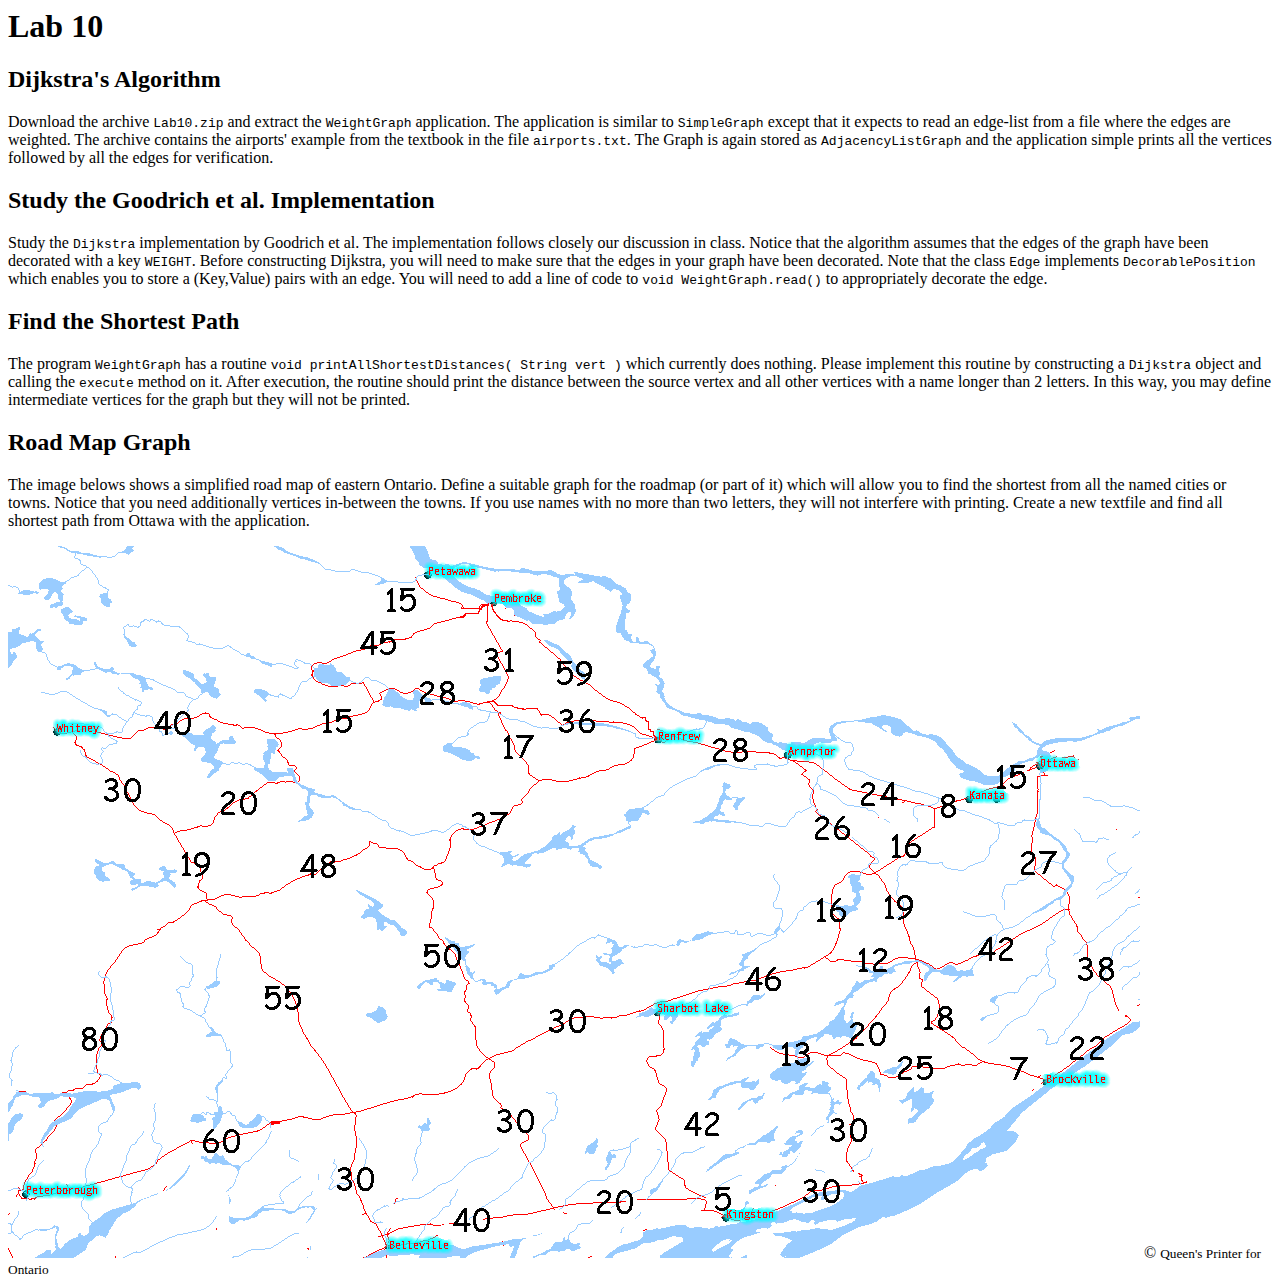
<file: Labs/lab10(1)/index.html>
<!DOCTYPE HTML PUBLIC "-//W3C//DTD HTML 4.01 Transitional//EN">
<html>
<head>
  <meta http-equiv="Content-Type" content="text/html; charset=windows-1252">
  <title>Lab 10</title>
</head>
<p>
<h1>Lab 10</h1>
</p>

<h2>Dijkstra's Algorithm </h2>
<p>
Download the archive <tt>Lab10.zip</tt> and extract the
<tt>WeightGraph</tt> application. The application is similar to
<tt>SimpleGraph</tt> except that it expects to read an edge-list from
a file where the edges are weighted. The archive contains the
airports' example from the textbook in the file
<tt>airports.txt</tt>. The Graph is again stored as
<tt>AdjacencyListGraph</tt> and the application simple prints all the
vertices followed by all the edges for verification.
</p>

<h2>Study the Goodrich et al. Implementation</h2>
<p>
Study the <tt>Dijkstra</tt> implementation by Goodrich et al. The
implementation follows closely our discussion in class. Notice that
the algorithm assumes that the edges of the graph have been decorated
with a key <tt>WEIGHT</tt>. Before constructing Dijkstra, you will
need to make sure that the edges in your graph have been
decorated. Note that the class <tt>Edge</tt> implements
<tt>DecorablePosition</tt> which enables you to store a (Key,Value)
pairs with an edge. You will need to add a line of code to <tt>void
WeightGraph.read()</tt> to appropriately decorate the edge.
</p>


<h2>Find the Shortest Path</h2>
<p>
The program <tt>WeightGraph</tt> has a routine <tt> void
printAllShortestDistances( String vert )</tt> which currently does
nothing. Please implement this routine by constructing a
<tt>Dijkstra</tt> object and calling the <tt>execute</tt> method on
it. After execution, the routine should print the distance between the
source vertex and all other vertices with a name longer than 2
letters. In this way, you may define intermediate vertices for the
graph but they will not be printed.
</p>


<h2>Road Map Graph</h2>
<p>
The image belows shows a simplified road map of eastern
Ontario. Define a suitable graph for the roadmap (or part of it) which
will allow you to find the shortest from all the named cities or
towns. Notice that you need additionally vertices in-between the
towns. If you use names with no more than two letters, they will not
interfere with printing. Create a new textfile and find all shortest
path from Ottawa with the application.
</p>


<img src="eastOntario.png" >
&copy; <small>Queen's Printer for Ontario</small>
 
</body>

</html>
</file>
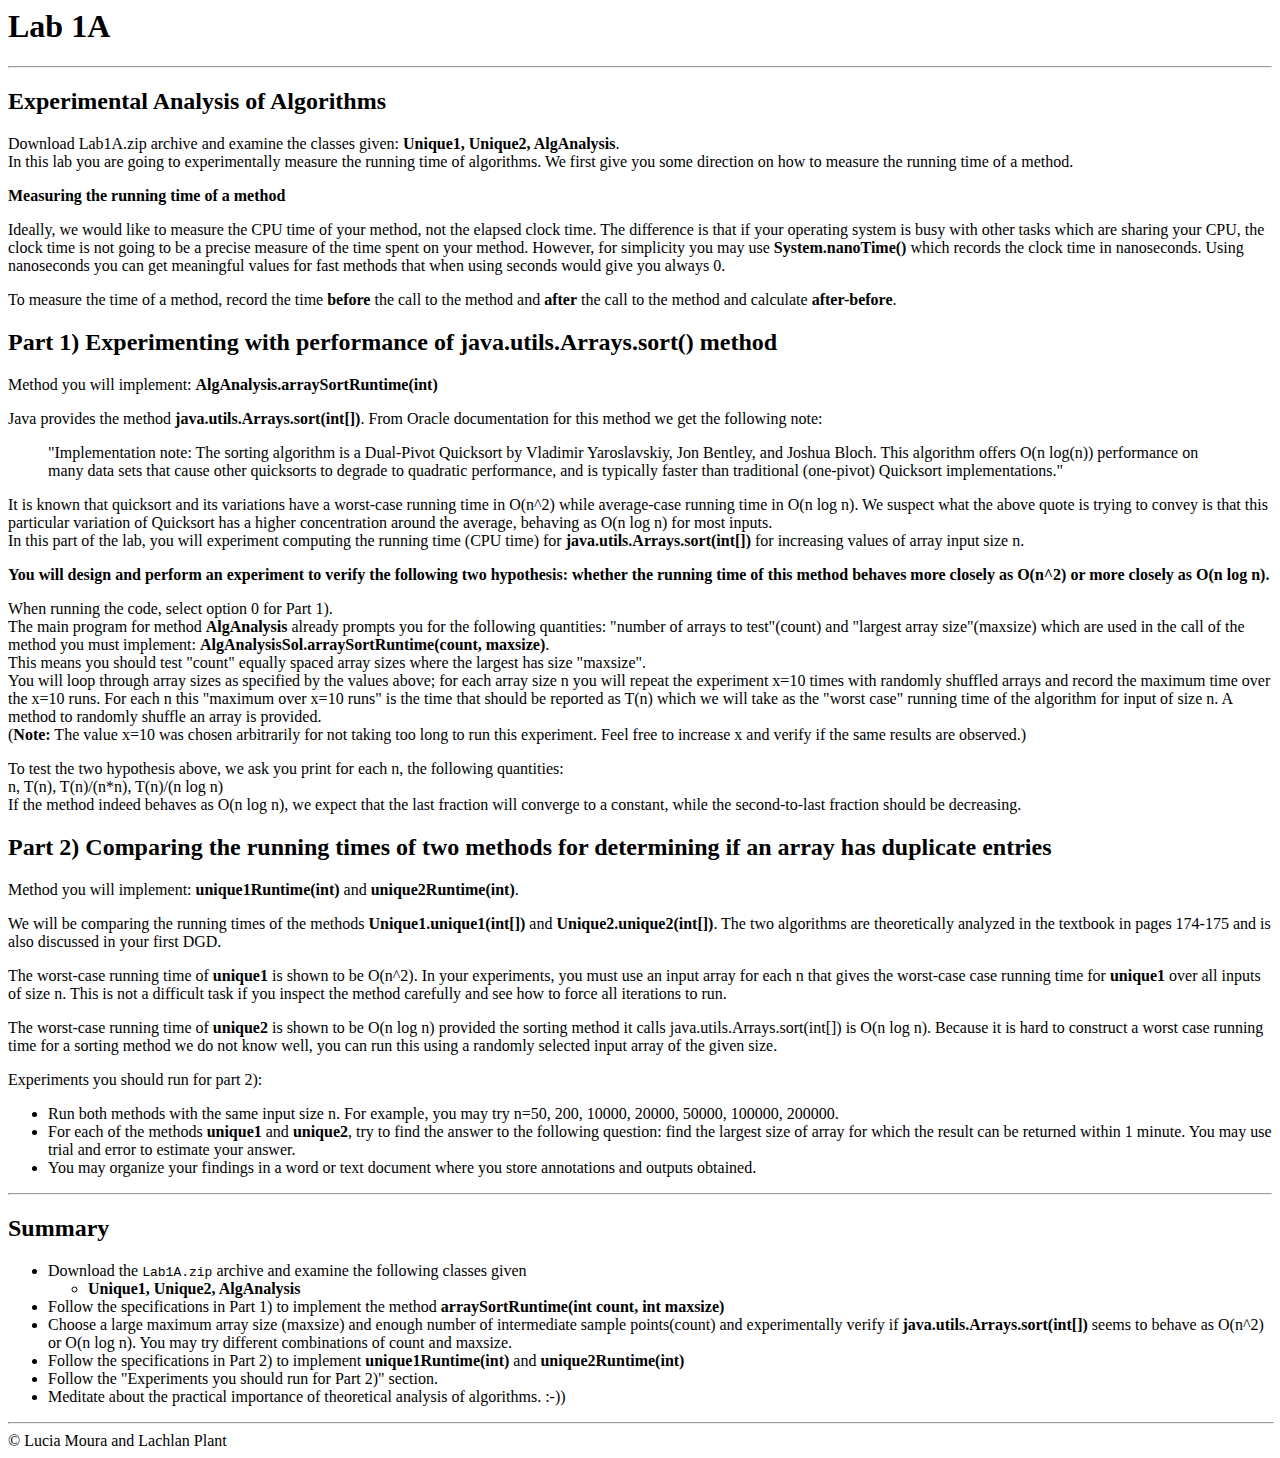
<file: Labs/Lab1A 2/index.html>
<!DOCTYPE HTML PUBLIC "-//W3C//DTD HTML 4.01 Transitional//EN">
<html>
<head>
  <meta http-equiv="Content-Type" content="text/html; charset=windows-1252">
  <title>Lab 1A</title>
</head>
<p>
<h1>Lab 1A</h1>
</p>
<hr>
<h2>Experimental Analysis of Algorithms</h2> 
<p>
Download Lab1A.zip archive and examine the classes given:
<b>Unique1, Unique2, AlgAnalysis</b>.<br>
In this lab you are going to experimentally measure the running time of algorithms.
We first give you some direction on how to measure the running time of a method.

<p>
<b>Measuring the running time of a method</b><p>

Ideally, we would like to measure the CPU time of your method, not the elapsed clock time.
The difference is that if your operating system is busy with other tasks which are sharing your CPU, the clock time is not going to be a precise measure of the time spent on your method.
However, for simplicity you may use <b>System.nanoTime()</b> which records the clock time in nanoseconds. Using nanoseconds you can get meaningful values for fast methods that when using seconds would give you always 0.
<p>
To measure the time of a method, record the time <b>before</b> the call to the method
and <b>after</b> the call to the method and calculate <b>after-before</b>.


</p>

<h2>Part 1) Experimenting with performance of java.utils.Arrays.sort() method</h2>

Method you will implement: <b>AlgAnalysis.arraySortRuntime(int)</b>
<p>
Java provides the method <b>java.utils.Arrays.sort(int[])</b>.
From Oracle documentation for this method we get the following note:

<blockquote>
"Implementation note: The sorting algorithm is a Dual-Pivot Quicksort by Vladimir Yaroslavskiy, Jon Bentley, and Joshua Bloch. This algorithm offers O(n log(n)) performance on many data sets that cause other quicksorts to degrade to quadratic performance, and is typically faster than traditional (one-pivot) Quicksort implementations."
</blockquote>

<p>
It is known that quicksort and its variations have a worst-case running time in O(n^2)
while average-case running time in O(n log n). We suspect what the above quote is trying
to convey is that this particular variation of Quicksort has a higher concentration around
the average, behaving as O(n log n) for most inputs.
<br>
In this part of the lab, you will experiment computing the running time (CPU time)
for <b>java.utils.Arrays.sort(int[])</b> for increasing values of array input size n.<p>
<b>You will design and perform an experiment to verify the following two hypothesis:
whether the running time of this method behaves more closely as  O(n^2)
or more closely as O(n log n).</b>
<p>
When running the code, select option 0 for Part 1).<br>
The main program for method <b>AlgAnalysis</b> already prompts you for the 
following quantities: "number of arrays to test"(count) and "largest array size"(maxsize)
which are used in the call of the method you must implement: <b>AlgAnalysisSol.arraySortRuntime(count, maxsize)</b>.<br>
This means you should test "count" equally spaced array sizes where the largest
has size "maxsize".
<br>
You will loop through array sizes as specified by the values above;
for each array size n you will repeat the experiment x=10 times with randomly 
shuffled arrays and record the maximum time over the x=10 runs. 
For each n this "maximum over x=10 runs" 
is the time that should be reported as T(n) which we will take as the "worst case" running time of the algorithm for input of size n.
A method to randomly shuffle an array is provided.<br>


(<b>Note:</b> The value x=10 was chosen arbitrarily for not taking too long to run this 
experiment. Feel free to  increase x and verify if the same results 
are observed.)
<p>
To test the two hypothesis above, we ask you print for each n, the following quantities:<br>
n, T(n), T(n)/(n*n), T(n)/(n log n)
<br>
If the method indeed behaves as O(n log n), we expect that the last fraction will
converge to a constant, while the second-to-last fraction should be decreasing.

<h2>Part 2) Comparing the running times of two methods for determining if an array has duplicate entries</h2> 


Method you will implement: <b>unique1Runtime(int)</b> and <b>unique2Runtime(int)</b>.
<p>
We will be comparing the running times of the 
methods <b>Unique1.unique1(int[])</b> and <b>Unique2.unique2(int[])</b>.
The two algorithms are theoretically analyzed in the textbook in pages 174-175 and is also discussed in your first DGD. 
<p>
The worst-case running time of <b>unique1</b> is shown to be O(n^2).
In your experiments, you must use an input array for each n that  gives the worst-case case running time for <b>unique1</b> over all inputs of size n. This is not a difficult task if you inspect the method carefully and see how to force all iterations to run.
<p>
The worst-case running time of <b>unique2</b> is shown to be O(n log n) provided 
the sorting method it calls java.utils.Arrays.sort(int[]) is O(n log n).
Because it is hard to construct a worst case running time for a sorting method
we do not know well, you can run this using a randomly selected input array of the
given size.

<p>
Experiments you should run for part 2):
<ul>
<li> Run both methods with the same input size n. For example, you may try 
n=50, 200, 10000, 20000, 50000, 100000, 200000.
</li>
<li> For each of the methods <b>unique1</b> and <b>unique2</b>, try to find the answer to the following question: find the largest size of array for which the result can be returned within 1 minute. You may use trial and error to estimate your answer.
</li>
<li> You may organize your findings in a word or text document where you store annotations
and outputs obtained.
</li>
</ul>


<hr>
<h2>Summary</h2>

<ul>
<li> Download the <tt>Lab1A.zip</tt> archive and examine the 
following classes given

 <ul>
<li> <b>Unique1, Unique2, AlgAnalysis</b>
</li>
</ul>
</li>
<li> Follow the specifications in Part 1)  to implement
the method <b>arraySortRuntime(int count, int maxsize)</b>
</li>
<li>Choose a large maximum array size (maxsize) and enough number of intermediate
sample points(count) and experimentally
verify if <b>java.utils.Arrays.sort(int[])</b> seems to behave
as O(n^2) or O(n log n). You may try different combinations of count and maxsize.
</li>
<li> Follow the specifications in Part 2) to implement
<b>unique1Runtime(int)</b> and <b>unique2Runtime(int)</b>

<li> Follow the "Experiments you should run for Part 2)" section.
</li>
<li> Meditate about the practical importance of theoretical analysis of algorithms. :-))
</li>
</ul>

<hr width="100%"></h2>
&copy; Lucia Moura and Lachlan Plant
</body>
</html>
</file>
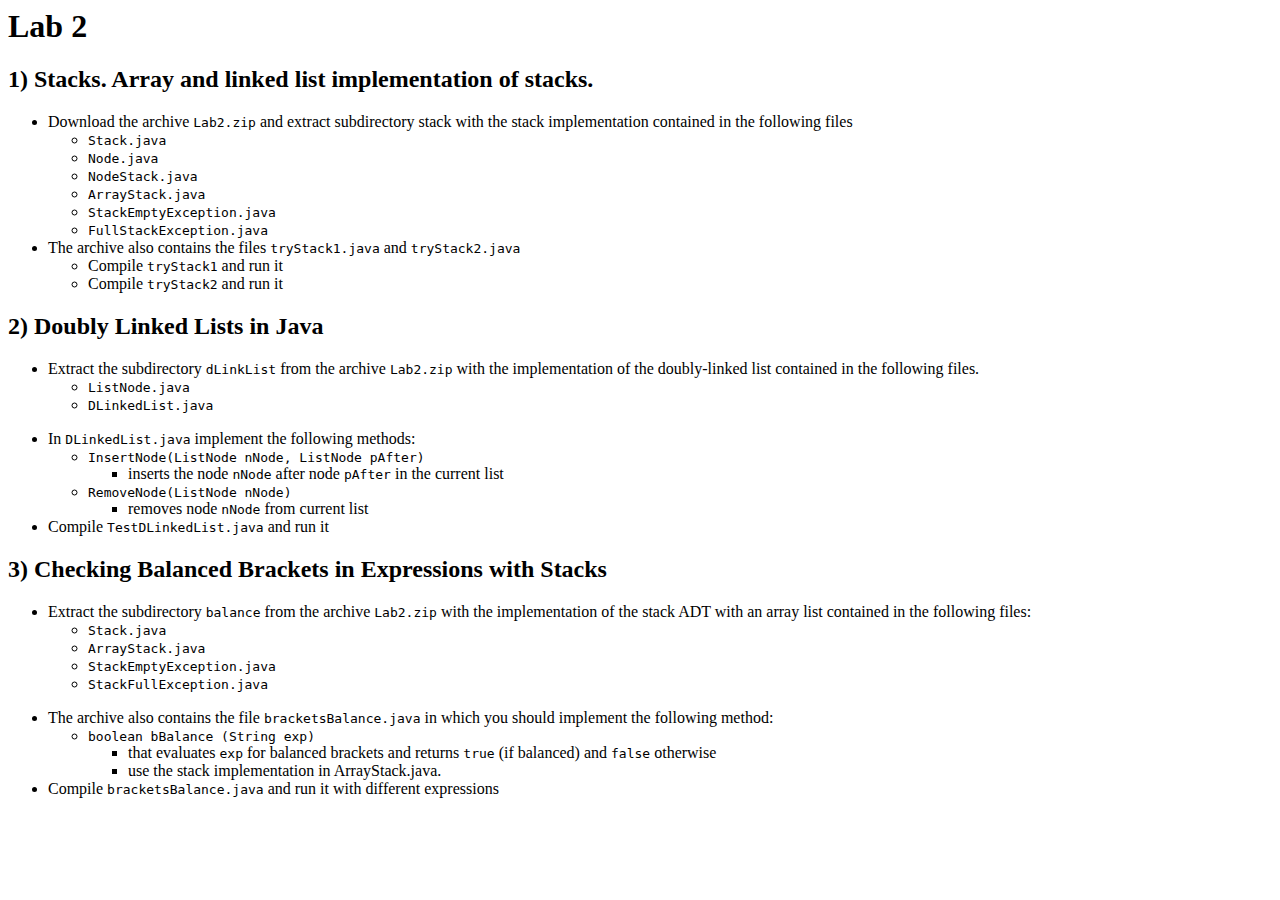
<file: Labs/Lab2/index.html>
<!DOCTYPE HTML PUBLIC "-//W3C//DTD HTML 4.01 Transitional//EN">
<html>
<head>
  <meta http-equiv="Content-Type" content="text/html; charset=windows-1252">
  <title>Lab 2</title>
</head>
<p>
<h1>Lab 2</h1>
</p>
<h2>1) Stacks. Array and linked list implementation of stacks.
</h2>
<p>
<ul>
  <li>
Download the archive <tt>Lab2.zip</tt> and extract subdirectory stack
with the stack implementation contained in the following files
  <ul>
    <li><tt>Stack.java</tt></li>
    <li><tt>Node.java</tt></li>
    <li><tt>NodeStack.java</tt></li>
    <li><tt>ArrayStack.java</tt></li>
    <li><tt>StackEmptyException.java</tt></li>
    <li><tt>FullStackException.java</tt></li>
  </ul>
  </li>
  <li>
The archive also contains the files <tt>tryStack1.java</tt>
and <tt>tryStack2.java</tt>
  <ul>
  <li>Compile <tt>tryStack1</tt> and run it</li>
  <li>Compile <tt>tryStack2</tt> and run it</li>
  </ul>
</li>
</ul>
</p>
<h2>2) Doubly Linked Lists in Java</h2>
<p>
<ul>
  <li>
Extract the subdirectory <tt>dLinkList</tt> from the archive <tt>Lab2.zip</tt>
with the implementation of the doubly-linked list contained in the following files.
  <ul>
    <li><tt>ListNode.java</tt></li>
    <li><tt>DLinkedList.java</tt></li>
  </ul>
  </li>
</ul>
<ul>
  <li>In <tt>DLinkedList.java</tt> implement the following methods:
  <ul>
    <li><tt>InsertNode(ListNode nNode, ListNode pAfter)</tt>
    <ul>
      <li>inserts the node <tt>nNode</tt> after node <tt>pAfter</tt> in the 
      current list</li>
    </ul>
    </li>
    <li><tt>RemoveNode(ListNode nNode)</tt>
    <ul>
      <li>removes node <tt>nNode</tt> from current list </li>
    </ul>
    </li>
  </ul>
  </li>
  <li>Compile <tt>TestDLinkedList.java</tt> and run it </li>
</ul>
</p>
<h2>3) Checking Balanced Brackets in Expressions with Stacks</h2>
<p>
<ul>
  <li>
Extract the subdirectory <tt>balance</tt> from the archive
<tt>Lab2.zip</tt> with the implementation of the stack ADT with an
array list contained in the following files:
  <ul>
    <li><tt>Stack.java</tt></li>
    <li><tt>ArrayStack.java</tt></li>
    <li><tt>StackEmptyException.java</tt></li>
    <li><tt>StackFullException.java</tt></li>
  </ul>
  </li>
</ul>
<ul>
  <li>
The archive also contains the file <tt>bracketsBalance.java</tt> in which you should implement the
following method:
  <ul>
    <li><tt>boolean bBalance (String exp)</tt>
    <ul>
      <li>that evaluates <tt>exp</tt> for balanced brackets and returns <tt>true</tt> 
      (if balanced) and <tt>false</tt> otherwise </li>
      <li>use the stack implementation in ArrayStack.java. </li>
    </ul>
    </li>
  </ul>
  </li>
  <li>Compile <tt>bracketsBalance.java</tt> and run it with different expressions </li>
</ul>
</p>

</body>

</html>
</file>
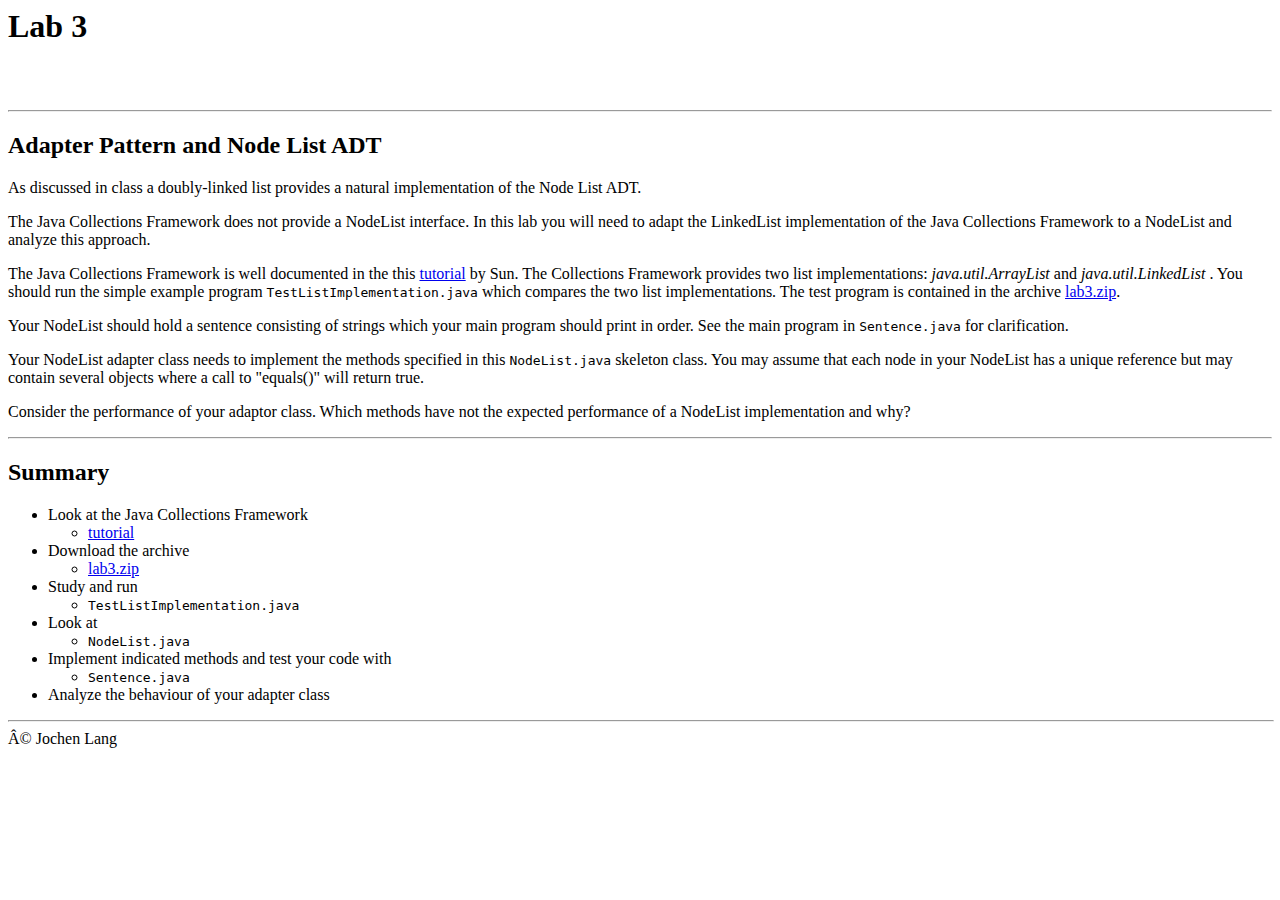
<file: Labs/lab3/index.html>
<!DOCTYPE HTML PUBLIC "-//W3C//DTD HTML 4.01 Transitional//EN">
<html xmlns="http://www.w3.org/1999/xhtml">
    <head>
        <meta name="generator" content="HTML Tidy, see www.w3.org" />
        <meta http-equiv="Content-Type" content="text/html; charset=windows-1252" />
        <title>Lab 3</title>
    </head>
    <body>
        <h1>Lab 3</h1>
<br /><br />
        <hr />
        <h2>Adapter Pattern and Node List ADT</h2>
        <p>As discussed in class a doubly-linked list provides a natural implementation of the Node List ADT.</p>
        <p>The Java Collections Framework does not provide a NodeList interface. In this lab you will need to adapt the LinkedList implementation of the Java Collections Framework to a NodeList and analyze this approach.</p>
        <p>The Java Collections Framework is well documented in the this <a href="http://java.sun.com/docs/books/tutorial/collections/index.html">tutorial</a> by Sun. The Collections Framework provides two list implementations: <em>java.util.ArrayList</em> and <em>java.util.LinkedList</em> . You should run the simple example program <tt>TestListImplementation.java</tt> which compares the two list implementations. The test program is contained in the archive <a href="lab3.zip">lab3.zip</a>.</p>
        <p>Your NodeList should hold a sentence consisting of strings which your main program should print in order. See the main program in <tt>Sentence.java</tt> for clarification.</p>
        <p>Your NodeList adapter class needs to implement the methods specified in this <tt>NodeList.java</tt> skeleton class. You may assume that each node in your NodeList has a unique reference but may contain several objects where a call to &quot;equals()&quot; will return true.</p>
        <p>Consider the performance of your adaptor class. Which methods have not the expected performance of a NodeList implementation and why?</p>
        <hr />
        <h2>Summary</h2>
        <ul>
            <li>
Look at the Java Collections Framework
                <ul>
                    <li><a href="http://java.sun.com/docs/books/tutorial/collections/index.html">tutorial</a></li>
                </ul>
            </li>
            <li>
Download the archive
                <ul>
                    <li><a href="lab3.zip">lab3.zip</a></li>
                </ul>
            </li>
            <li>
Study and run
                <ul>
                    <li><tt>TestListImplementation.java</tt></li>
                </ul>
            </li>
            <li>Look at</li>
            <li style="list-style: none">
                <ul>
                    <li><tt>NodeList.java</tt></li>
                </ul>
            </li>
            <li>Implement indicated methods and test your code with</li>
            <li style="list-style: none">
                <ul>
                    <li><tt>Sentence.java</tt></li>
                </ul>
            </li>
            <li>Analyze the behaviour of your adapter class</li>
        </ul>
        <hr width="100%" />
© Jochen Lang
    </body>
</html>
</file>
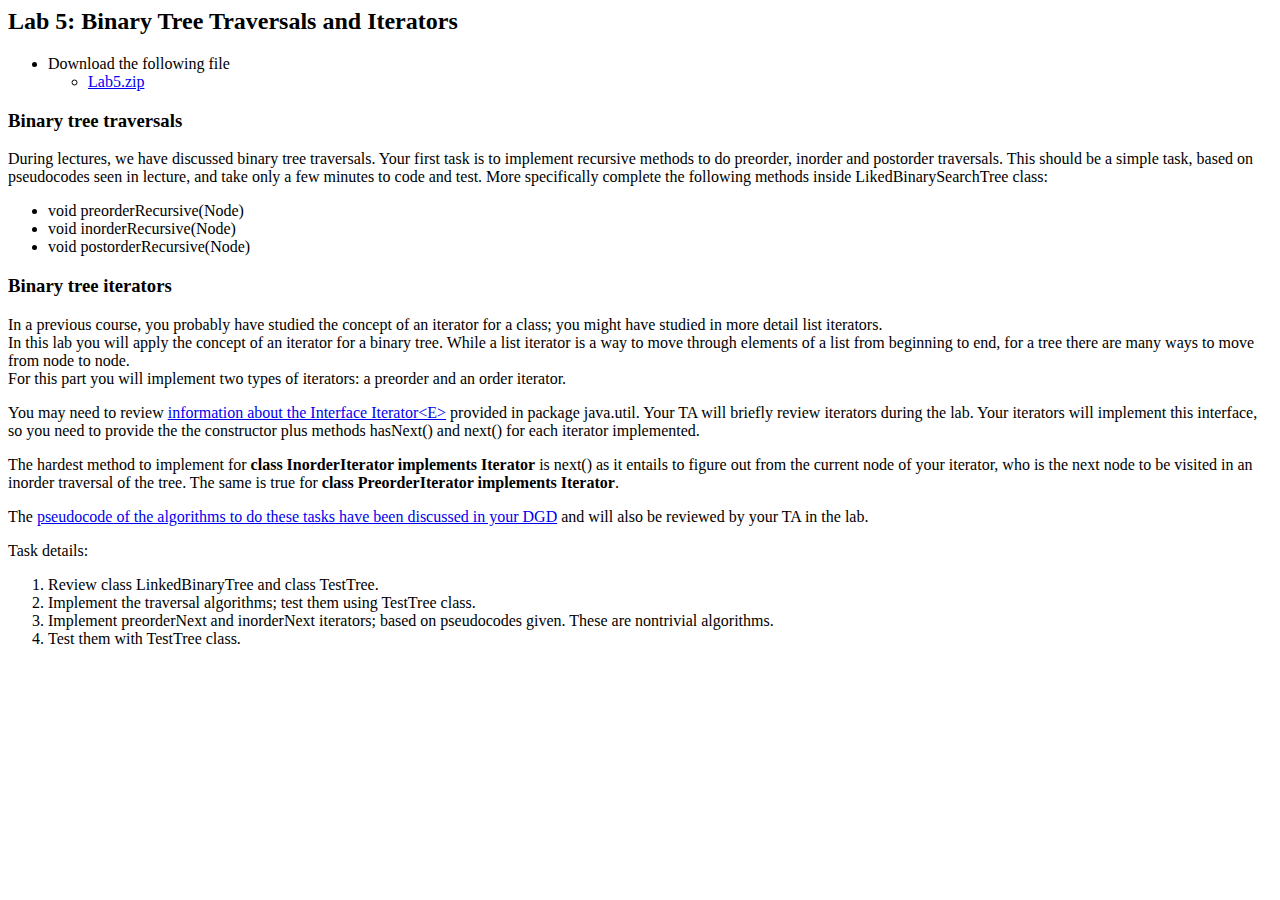
<file: Labs/Lab5/index.html>
<!DOCTYPE HTML PUBLIC "-//W3C//DTD HTML 4.0 Transitional//EN">
<html xmlns="http://www.w3.org/1999/xhtml">

    <body>
        
        <h2>Lab 5: Binary Tree Traversals and Iterators</h2>
        <ul>
            <li>
Download the following file
                <ul>
                    <li><a href="Lab5.zip">Lab5.zip</a></li>
                </ul>
            </li>
        </ul>

<h3>Binary tree traversals</h3>
During lectures, we have discussed binary tree traversals.
Your first task is to implement recursive methods to do preorder, inorder
and postorder traversals. This should be a simple task, based on pseudocodes
seen in lecture, and take only a few minutes to code and test.
More specifically complete the following methods
inside LikedBinarySearchTree class:
<ul>
<li>void preorderRecursive(Node<E>)
<li>void inorderRecursive(Node<E>)
<li>void postorderRecursive(Node<E>)
</ul>

<h3>Binary tree iterators</h2>

In a previous course, you probably have studied the concept of an iterator
for a class; you might have studied in more detail list iterators.<br>
In this lab you will apply the concept of an iterator for a binary tree.
While a list iterator is a way to move through elements of a list from
beginning to end, for a tree there are many ways to move from node to node.<br>
For this part you will implement two types of iterators: a preorder and an order iterator.
<p>
You may need to review <a href="https://docs.oracle.com/javase/7/docs/api/java/util/Iterator.html">information about the Interface Iterator&ltE&gt</a>
provided in package java.util.
Your TA will briefly review iterators during the lab.
Your iterators will implement this interface, so you need to provide the
the constructor plus methods hasNext() and next() for each iterator implemented.

<p>
The hardest method to implement for  
<b>class InorderIterator implements Iterator<E></b> is next() as it entails to figure out from the current
node of your iterator, who is the next node to be visited in an inorder traversal of the tree.
The same is true for <b>class PreorderIterator implements Iterator<E></b>.

<p>
The <a href="DGD5-traversalNext.txt">pseudocode of the algorithms to do these tasks have been discussed in your DGD</a> and
will also be reviewed by your TA in the lab.




<p>

Task details:
<ol>
<li> Review class LinkedBinaryTree and class TestTree.
<li> Implement the traversal algorithms; test them using TestTree class.
<li> Implement preorderNext and inorderNext iterators; based on pseudocodes given. These
are nontrivial algorithms.
<li> Test them with TestTree class.
</ol>
    </body>
</html>
</file>
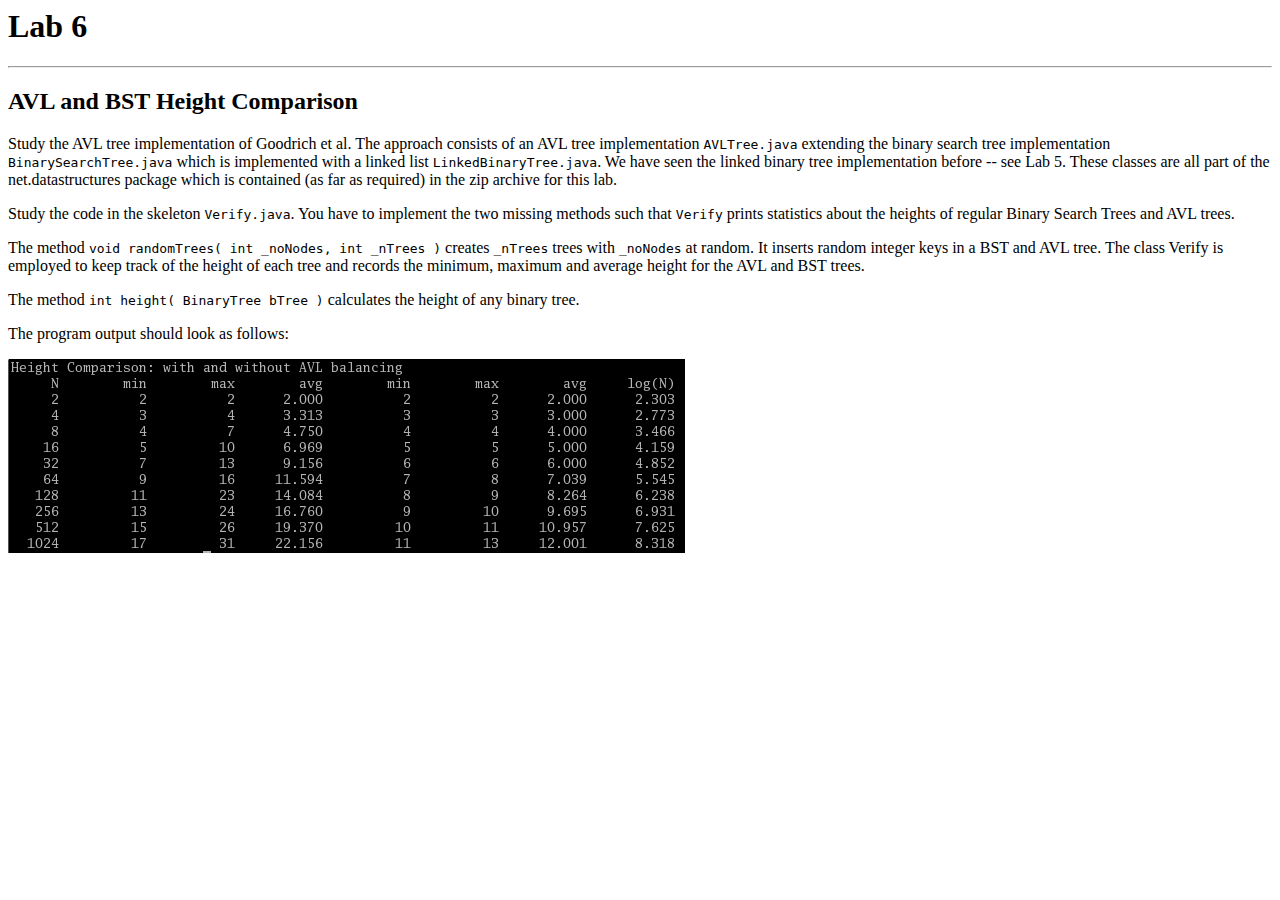
<file: Labs/Lab6/index.html>
<!doctype html public "-//w3c//dtd html 4.0 transitional//en">
<html>
<head>
   <meta http-equiv="Content-Type" content="text/html; charset=iso-8859-1">
   <title>Lab 6</title>
</head>
<body>
<p>
<h1>Lab 6</h1>
<hr>
<h2>AVL and BST Height Comparison</h2>
<p>
Study the AVL tree implementation of Goodrich et al. The approach
consists of an AVL tree implementation <tt>AVLTree.java</tt> extending
the binary search tree implementation <tt>BinarySearchTree.java</tt>
which is implemented with a linked list
<tt>LinkedBinaryTree.java</tt>. We have seen the linked binary tree
implementation before -- see Lab 5. These classes are all
part of the net.datastructures package which is contained (as far as
required) in the zip archive for this lab.
</p>

<p>
Study the code in the skeleton <tt>Verify.java</tt>. You have to
implement the two missing methods such that <tt>Verify</tt>
prints statistics about the heights of regular Binary Search Trees and
AVL trees. 
</p>

<p>
The method <tt>void randomTrees( int _noNodes, int _nTrees )</tt>
creates <tt>_nTrees</tt> trees with <tt>_noNodes</tt> at random. It
inserts random integer keys in a BST and AVL tree. The class Verify is
employed to keep track of the height of each tree and records the
minimum, maximum and average height for the AVL and BST trees.
</p>
 
<p>
The method <tt><T> int height( BinaryTree<T> bTree )</tt> calculates
the height of any binary tree. 
</p>


<p> 
The program output should look as follows:
</p>
<img src="output.png" >
<!-- align="middle" height="240" width="180"> -->


</body>
</html>
</file>
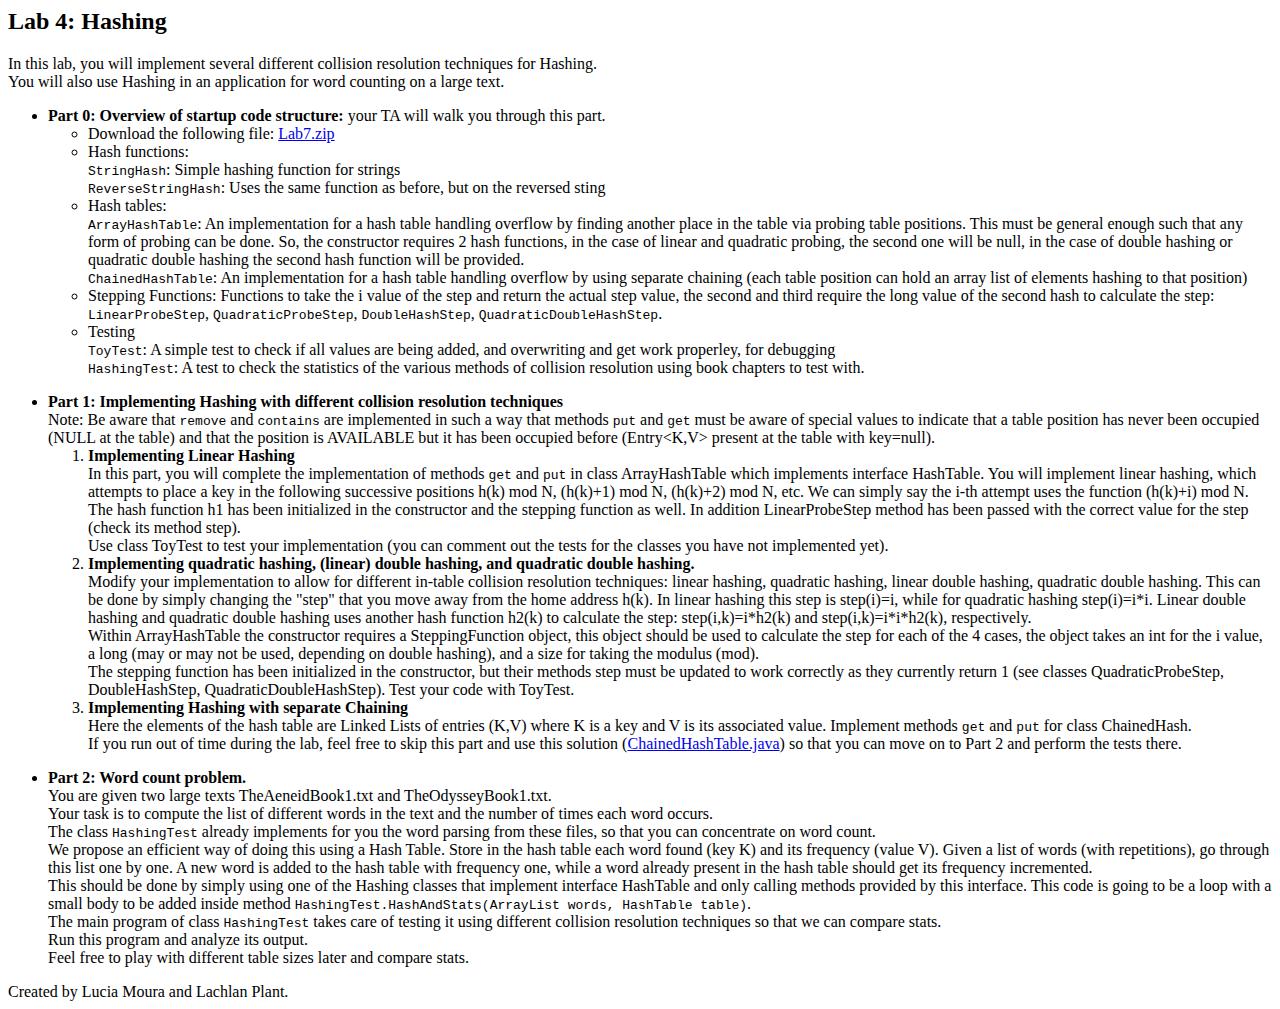
<file: Labs/Lab7 (1)/index.html>
<!DOCTYPE HTML PUBLIC "-//W3C//DTD HTML 4.0 Transitional//EN">
<html xmlns="http://www.w3.org/1999/xhtml">

    <body>
        <h2>Lab 4: Hashing</h2>

In this lab, you will implement several different collision resolution techniques
for Hashing.<br>
You will also use Hashing in an application for word counting on a large
text.


<ul>
<li> <b>Part 0: Overview of startup code structure:</b> your TA will walk you through this part.
<ul>

<li>
Download the following file: <a href="Lab7.zip">Lab7.zip</a>
            </li>
<li>Hash functions: <br>
    <tt>StringHash</tt>: Simple hashing function for strings<br>
    <tt>ReverseStringHash</tt>: Uses the same function as before, but on the reversed sting
<li>Hash tables: <br>
    <tt>ArrayHashTable</tt>: An implementation for a hash table handling overflow by finding another place in
the table via probing table positions.
This must be general enough such that any form of probing can be done. So, the constructor
requires 2 hash functions, in the case of linear and quadratic probing, the second one will be null,
in the case of double hashing or quadratic double hashing the second hash function will be provided. <br>

    <tt>ChainedHashTable</tt>: An implementation for a hash table handling overflow by using separate chaining (each table position can hold an array list of elements hashing to that position)<br>

<li>
Stepping Functions: Functions to take the i value of the step and return the actual step value, the second and third require the long value of the second hash to calculate the step:
    <tt>LinearProbeStep</tt>, 
    <tt>QuadraticProbeStep</tt>,
    <tt>DoubleHashStep</tt>,
    <tt>QuadraticDoubleHashStep</tt>.

<li>
Testing<br>
    <tt>ToyTest</tt>: A simple test to check if all values are being added, and overwriting and get work properley, for debugging<br>
    <tt>HashingTest</tt>: A test to check the statistics of the various methods of collision resolution using book chapters to test with.
</ul>
<p> 
<li>
<b>Part 1: Implementing Hashing with different collision resolution techniques</b>
<br>
Note: Be aware that <tt>remove</tt> and <tt>contains</tt> are implemented in such a way
that methods <tt>put</tt> and <tt>get</tt> must be aware of special 
values to indicate
that a table position has never been occupied (NULL at the table) and that
the position is AVAILABLE but it has been occupied before (Entry&ltK,V&gt present at the table with key=null).
<ol>

<li><b>Implementing Linear Hashing</b><br>



In this part, you will complete the implementation of methods
<tt>get</tt> and <tt>put</tt> in class ArrayHashTable which implements interface HashTable<K,V>.

You will implement linear hashing, which attempts to place 
a key in the following successive positions h(k) mod N, (h(k)+1) mod N, (h(k)+2) mod N, etc.
We can simply say the i-th attempt uses the function (h(k)+i) mod N.
<br>
The hash function h1 has been initialized in the constructor and the stepping function as well.
In addition LinearProbeStep method has been passed with the correct value for the step 
(check its method step).
<br>
Use class ToyTest to test your implementation (you can comment out the tests for the 
classes you have not implemented yet).

<li> <b> Implementing quadratic hashing, (linear) double hashing, and quadratic double hashing.</b><br>
Modify your implementation to allow for different in-table collision
resolution techniques: linear hashing, quadratic hashing, linear double hashing, 
quadratic double hashing.

This can be done by simply changing the "step" that you move away
from the home address h(k). In linear hashing this step is step(i)=i,
while for quadratic hashing step(i)=i*i.
Linear double hashing and quadratic double hashing uses another hash function h2(k)
to calculate the step: step(i,k)=i*h2(k) and step(i,k)=i*i*h2(k), respectively.
<br>


Within ArrayHashTable the constructor requires a SteppingFunction object, this object should be used to calculate 
the step for each of the 4 cases, the object takes an int for the i value, a long (may or may not be used, depending on double hashing), and a size for taking the modulus (mod).<br>
The stepping function has been initialized in the constructor, but their methods step must be 
updated to work correctly as they currently return 1 
(see classes QuadraticProbeStep, DoubleHashStep, QuadraticDoubleHashStep).

Test your code with ToyTest.

<li> <b>Implementing Hashing with separate Chaining</b><br>

Here the elements of the hash table are Linked Lists of entries (K,V) where K is a 
key and V is its associated value.
Implement methods <tt>get</tt> and <tt>put</tt> for class ChainedHash.
<br>
If you run out of time during the lab, feel free to skip this part and use
this solution (<a href="ChainedHashTable.java">ChainedHashTable.java</a>) so that you can move on to Part 2 and perform the tests there.
</ol>

<li>
<p>
<b>Part 2: Word count problem.</b><br>

You are given two large texts TheAeneidBook1.txt and TheOdysseyBook1.txt.
<br>
Your task is to compute the list of different words in the text
and the number of times each word occurs.<br>
The class <tt>HashingTest</tt> already implements for you the word parsing from these
files, so that you can concentrate on word count.
<br>
We propose an efficient way of doing this using a Hash Table.
Store in the hash table each word found (key K) and its frequency (value V).
Given a list of words (with repetitions), go through this list one by one.
A new word is added to the hash table with frequency one, while a word
already present in the hash table should get its frequency incremented.
<br>
This should be done by simply using one of the Hashing classes that implement
interface HashTable<String,Integer> and only calling methods provided by this
interface. This code is going to be a loop with a small body to be added 
inside method <tt>HashingTest.HashAndStats(ArrayList<String> words, HashTable<String,Integer> table)</tt>.
<br>
The main program of class <tt>HashingTest</tt> takes care of testing it using different
collision resolution techniques so that we can compare stats.
<br>
Run this program and analyze its output. <br>
Feel free to play with different table sizes later and compare stats.
</ul>


Created by Lucia Moura and Lachlan Plant.
    </body>
</html>
</file>
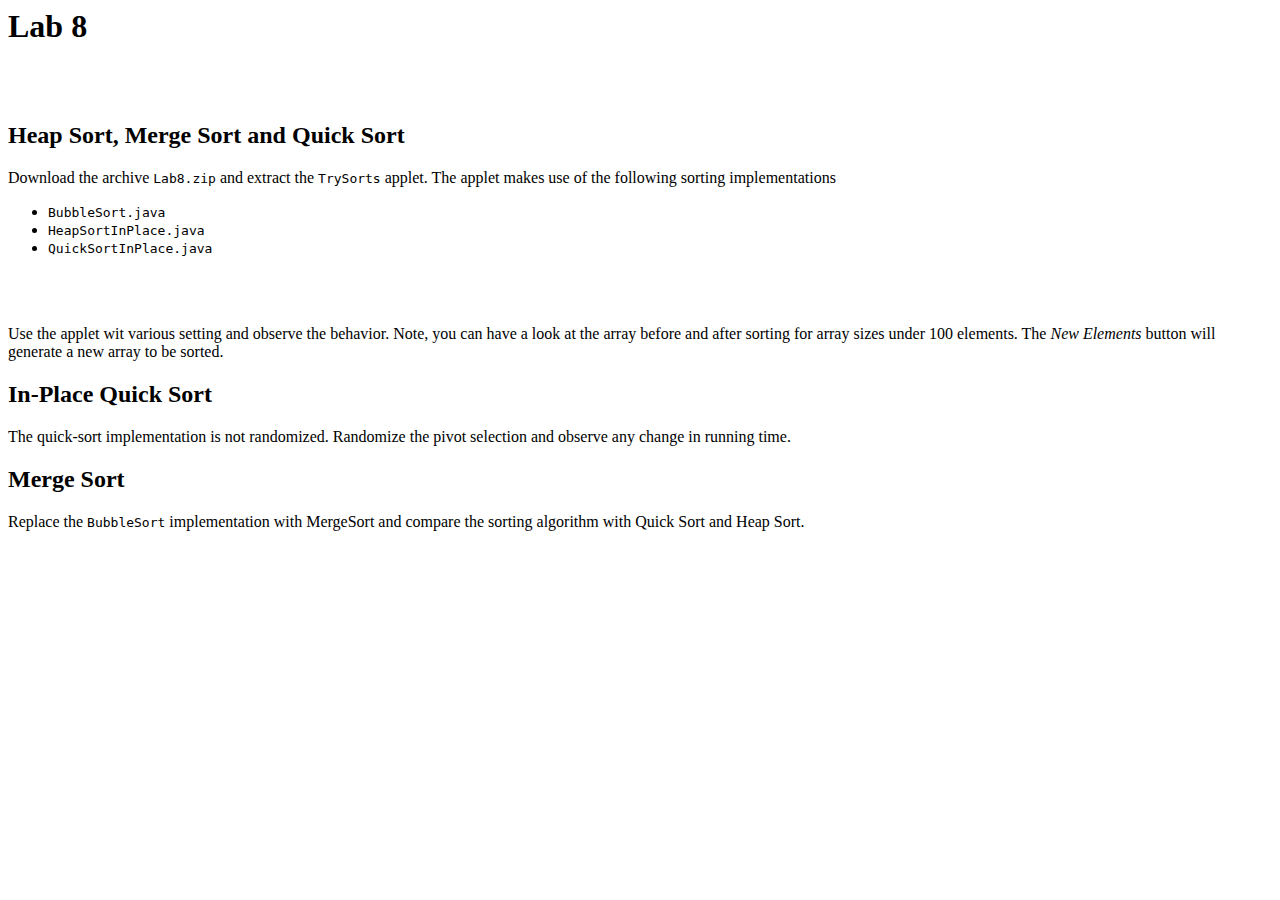
<file: Labs/lab8/index.html>
<!DOCTYPE HTML PUBLIC "-//W3C//DTD HTML 4.01 Transitional//EN">
<html xmlns="http://www.w3.org/1999/xhtml">
    <head>
        <meta name="generator" content="HTML Tidy, see www.w3.org" />
        <meta http-equiv="Content-Type" content="text/html; charset=windows-1252" />
        <title>Lab 8</title>
    </head>
    <body>
        <h1>Lab 8</h1>
<br /><br />
        <h2>Heap Sort, Merge Sort and Quick Sort</h2>
        <p>Download the archive <tt>Lab8.zip</tt> and extract the <tt>TrySorts</tt> applet. The applet makes use of the following sorting implementations</p>
        <ul>
            <li><tt>BubbleSort.java</tt></li>
            <li><tt>HeapSortInPlace.java</tt></li>
            <li><tt>QuickSortInPlace.java</tt></li>
        </ul>
<br /><br />
        <p>Use the applet wit various setting and observe the behavior. Note, you can have a look at the array before and after sorting for array sizes under 100 elements. The <em>New Elements</em> button will generate a new array to be sorted.</p>
        <h2>In-Place Quick Sort</h2>
        <p>The quick-sort implementation is not randomized. Randomize the pivot selection and observe any change in running time.</p>
        <h2>Merge Sort</h2>
        <p>Replace the <tt>BubbleSort</tt> implementation with MergeSort and compare the sorting algorithm with Quick Sort and Heap Sort.</p>
    </body>
</html>
</file>
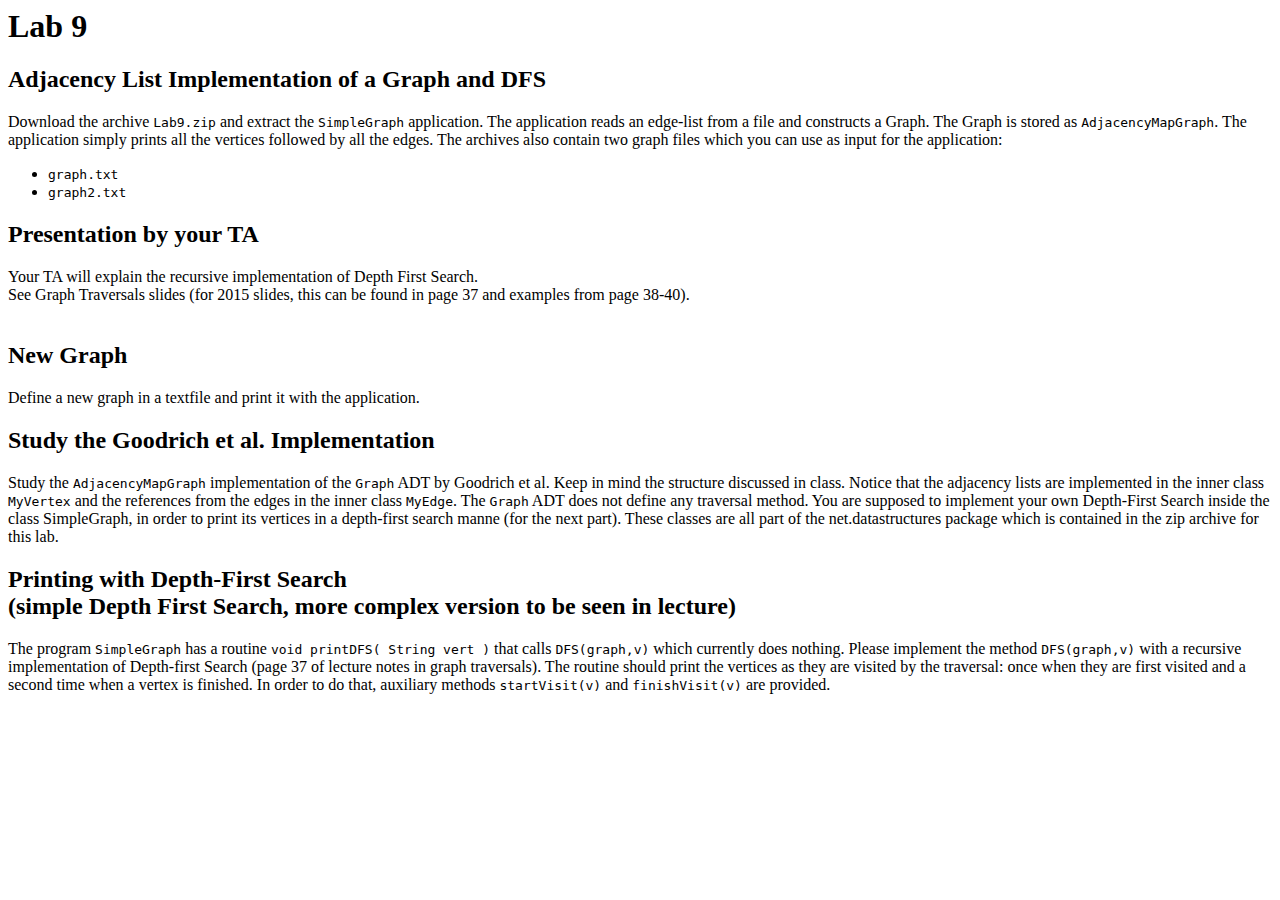
<file: Labs/Lab9/index.html>
<!DOCTYPE HTML PUBLIC "-//W3C//DTD HTML 4.01 Transitional//EN">
<html xmlns="http://www.w3.org/1999/xhtml">
    <head>
        <meta name="generator" content="HTML Tidy, see www.w3.org" />
        <meta http-equiv="Content-Type" content="text/html; charset=windows-1252" />
        <title>Lab 9</title>
    </head>
    <body>
        <h1>Lab 9</h1>

        <h2>Adjacency List Implementation of a Graph and DFS</h2>
        <p>Download the archive <tt>Lab9.zip</tt> and extract the <tt>SimpleGraph</tt> application. The application reads an edge-list from a file and constructs a Graph. The Graph is stored as <tt>AdjacencyMapGraph</tt>. The application simply prints all the vertices followed by all the edges. The archives also contain two graph files which you can use as input for the application:</p>
        <ul>
            <li><tt>graph.txt</tt></li>
            <li><tt>graph2.txt</tt></li>
        </ul>


<h2>Presentation by your TA</h2>
Your TA will explain the recursive implementation of Depth First Search.<br>
See Graph Traversals slides (for 2015 slides, this can be found in page 37 and examples from page 38-40). 

<br /><br />
        <h2>New Graph</h2>
        <p>Define a new graph in a textfile and print it with the application.</p>
        <h2>Study the Goodrich et al. Implementation</h2>
        <p>Study the <tt>AdjacencyMapGraph</tt> implementation of the <tt>Graph</tt> ADT by Goodrich et al. Keep in mind the structure discussed in class. Notice that the adjacency lists are implemented in the inner class <tt>MyVertex</tt> and the references from the edges in the inner class <tt>MyEdge</tt>. The <tt>Graph</tt> ADT does not define any traversal method. You are supposed to implement your own Depth-First Search
inside the class SimpleGraph, in order to print its vertices in a depth-first search manne (for the next part). These classes are all part of the net.datastructures package which is contained in the zip archive for this lab.</p>
        <h2>Printing with Depth-First Search<br> (simple Depth First Search, more complex version to be seen in lecture)</h2>
        <p>The program <tt>SimpleGraph</tt> has a routine <tt>void printDFS( String vert )</tt> that calls <tt>DFS(graph,v)</tt> which currently does nothing. Please
implement the method <tt>DFS(graph,v)</tt> with a recursive implementation of Depth-first Search (page 37 of lecture notes in graph traversals). The routine should print the vertices as they are visited by the traversal: once when they are first visited and a second time when a vertex is finished. In order to do that, auxiliary methods <tt>startVisit(v)</tt> and <tt>finishVisit(v)</tt>
are provided.</p>
    </body>
</html>
</file>
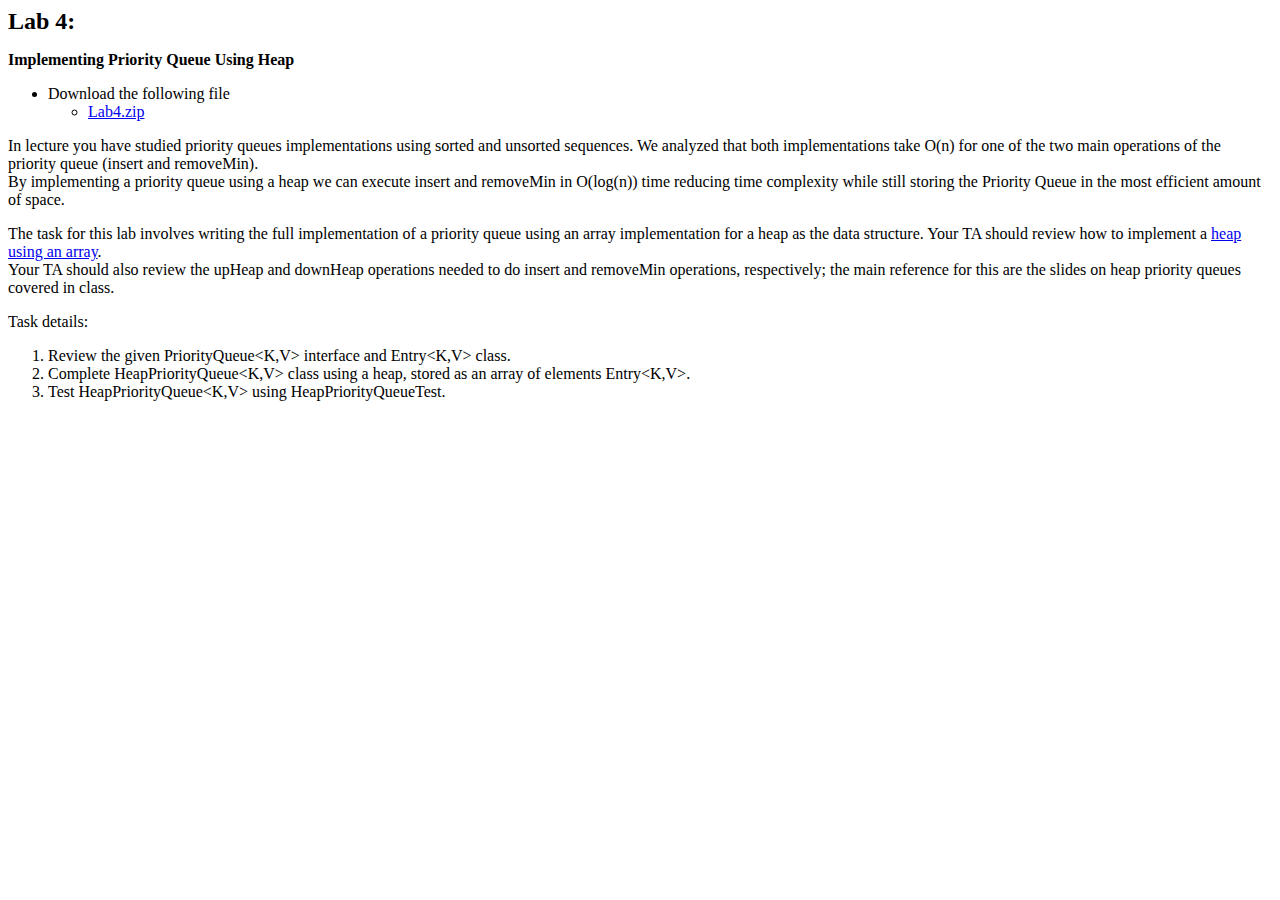
<file: Labs/Lab4/Lab4/index.html>
<!DOCTYPE HTML PUBLIC "-//W3C//DTD HTML 4.0 Transitional//EN">
<html xmlns="http://www.w3.org/1999/xhtml">

    <body>
        <p><strong><span style="font-size:18pt; ">Lab 4:</span></strong></p>
        <p><strong><span style="">Implementing Priority Queue Using Heap</span></strong></p>
        <ul>
            <li>
Download the following file
                <ul>
                    <li><a href="Lab4.zip">Lab4.zip</a></li>
                </ul>
            </li>
        </ul>


In lecture you have studied priority queues implementations using sorted and 
unsorted sequences. We analyzed that both implementations take O(n) for one
of the two main operations of the priority queue (insert and removeMin).<br>
By implementing a priority queue using a heap we can execute insert and removeMin
in O(log(n)) time reducing time complexity while still storing the
Priority Queue in the most efficient amount of space. 
<p>
The task for this lab involves writing the full implementation of a priority 
queue using an array implementation for a heap
as the data structure.

Your TA should review how to implement a <a href="arrayHeap.pdf">heap using an array</a>.<br>
Your TA should also review the upHeap and downHeap operations needed to do
insert and removeMin operations, respectively; the main reference for this
are the slides on heap priority queues covered in class.

<p>

Task details:
<ol>
<li> Review the given PriorityQueue&ltK,V&gt interface and Entry&ltK,V&gt class.
<li> Complete HeapPriorityQueue&ltK,V&gt class using a heap, stored as an array
of elements Entry&ltK,V&gt.
<li> Test HeapPriorityQueue&ltK,V&gt using HeapPriorityQueueTest.
</li>


    </body>
</html>
</file>
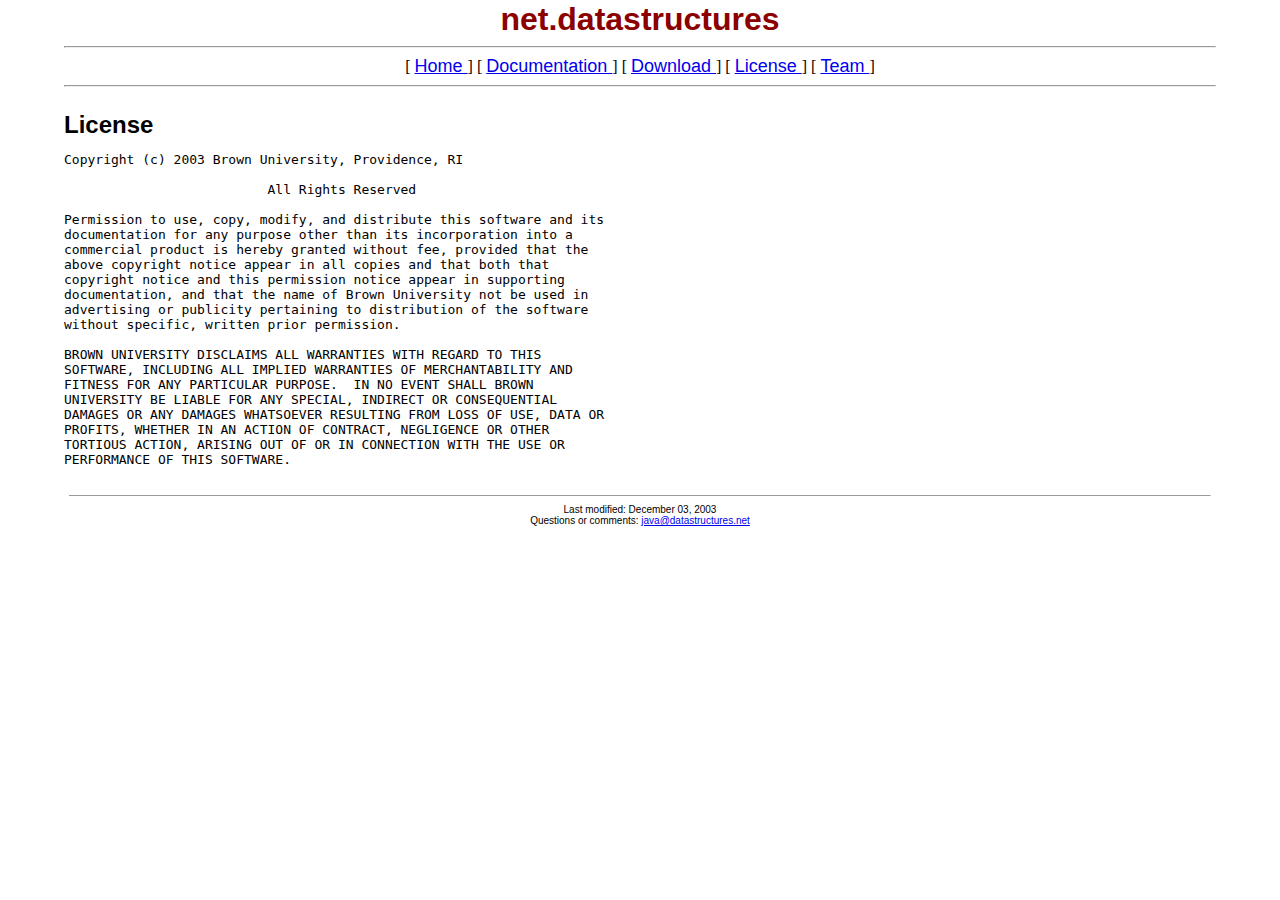
<file: Labs/lab10(1)/net/datastructures/license.html>
<!DOCTYPE HTML PUBLIC "-//W3C//DTD HTML 4.01 Transitional//EN">
<html><head><title>The net.datastructures Package - License</title>
  
    
      
      <link href="license_files/net.css" rel="stylesheet" type="text/css"></head><body>
<h1>net.datastructures</h1>
<hr>
<!-- the nav bar -->

<div style="text-decoration: none;" align="center">

[
<a href="http://net3.datastructures.net/home.html">
<font face="Tahoma, sans-serif" size="+1">
Home
</font></a> ] [  

<a href="http://net3.datastructures.net/doc.html">
<font face="Tahoma, sans-serif" size="+1">
Documentation
</font></a> ] [  

<a href="http://net3.datastructures.net/download.html">
<font face="Tahoma, sans-serif" size="+1">
Download
</font></a> ] [  

<a href="http://net3.datastructures.net/license.html">
<font face="Tahoma, sans-serif" size="+1">
License
</font></a> ] [  

<a href="http://net3.datastructures.net/team.html">
<font face="Tahoma, sans-serif" size="+1">
Team
</font></a> ]

</div>

<!-- end of nav bar -->

<hr>


<h3>License</h3>

<!-- Main Content Here -->
 
<pre>Copyright (c) 2003 Brown University, Providence, RI

                          All Rights Reserved

Permission to use, copy, modify, and distribute this software and its
documentation for any purpose other than its incorporation into a
commercial product is hereby granted without fee, provided that the
above copyright notice appear in all copies and that both that
copyright notice and this permission notice appear in supporting
documentation, and that the name of Brown University not be used in
advertising or publicity pertaining to distribution of the software
without specific, written prior permission.

BROWN UNIVERSITY DISCLAIMS ALL WARRANTIES WITH REGARD TO THIS
SOFTWARE, INCLUDING ALL IMPLIED WARRANTIES OF MERCHANTABILITY AND
FITNESS FOR ANY PARTICULAR PURPOSE.  IN NO EVENT SHALL BROWN
UNIVERSITY BE LIABLE FOR ANY SPECIAL, INDIRECT OR CONSEQUENTIAL
DAMAGES OR ANY DAMAGES WHATSOEVER RESULTING FROM LOSS OF USE, DATA OR
PROFITS, WHETHER IN AN ACTION OF CONTRACT, NEGLIGENCE OR OTHER
TORTIOUS ACTION, ARISING OUT OF OR IN CONNECTION WITH THE USE OR
PERFORMANCE OF THIS SOFTWARE.

</pre>

<!-- End Main Content -->

<hr size="1" width="99%"> 
<center><font face="sans-serif" size="1">

<!-- next line sets date format to 01 November 1999 -->


Last modified: December 03, 2003

<br>
Questions or comments: 
<a href="mailto:java@datastructures.net">java@datastructures.net</a>
</font></center> 
</body></html>
</file>
<file: Labs/lab10(1)/net/datastructures/license_files/net.css>
A:link { text-decoration: color: #804060; }
A:active { text-decoration: color: red; }
A:visited { text-decoration: color: #804060; }
A:hover { text-decoration: underline; color: #CC0000; }

BODY {
  background-color: #ffffff;
  margin: 10;
  margin-left: 5%;
  margin-right: 5%;
  margin-top: 1px;
  margin-bottom: 1px;

}

H1 {
   font-family: Tahoma, sans-serif;
   font-weight: bold;
   font-size: 200%;
   font-variant: normal;
   font-style: normal;
   color: darkred;
   text-align: center;
}

H2 {
   font-family: Tahoma, sans-serif;
   font-weight: bold;
   font-size: 175%;
   font-variant: normal;
   font-style: normal;
}

H3 {
  font-family: Tahoma, sans-serif;
  font-weight: bold;
  font-size: 150%;
  font-variant: normal;
  font-style: normal;
}

H4 {
   font-family: Tahoma, sans-serif;
   font-weight: bold;
   font-size: 115%;
   font-variant: normal;
   font-style: normal;
}

h1, h2, h3, h4 {margin-bottom: 2px; }
p, ul, li {margin-bottom: 1px; margin-top: 3px }
</file>
